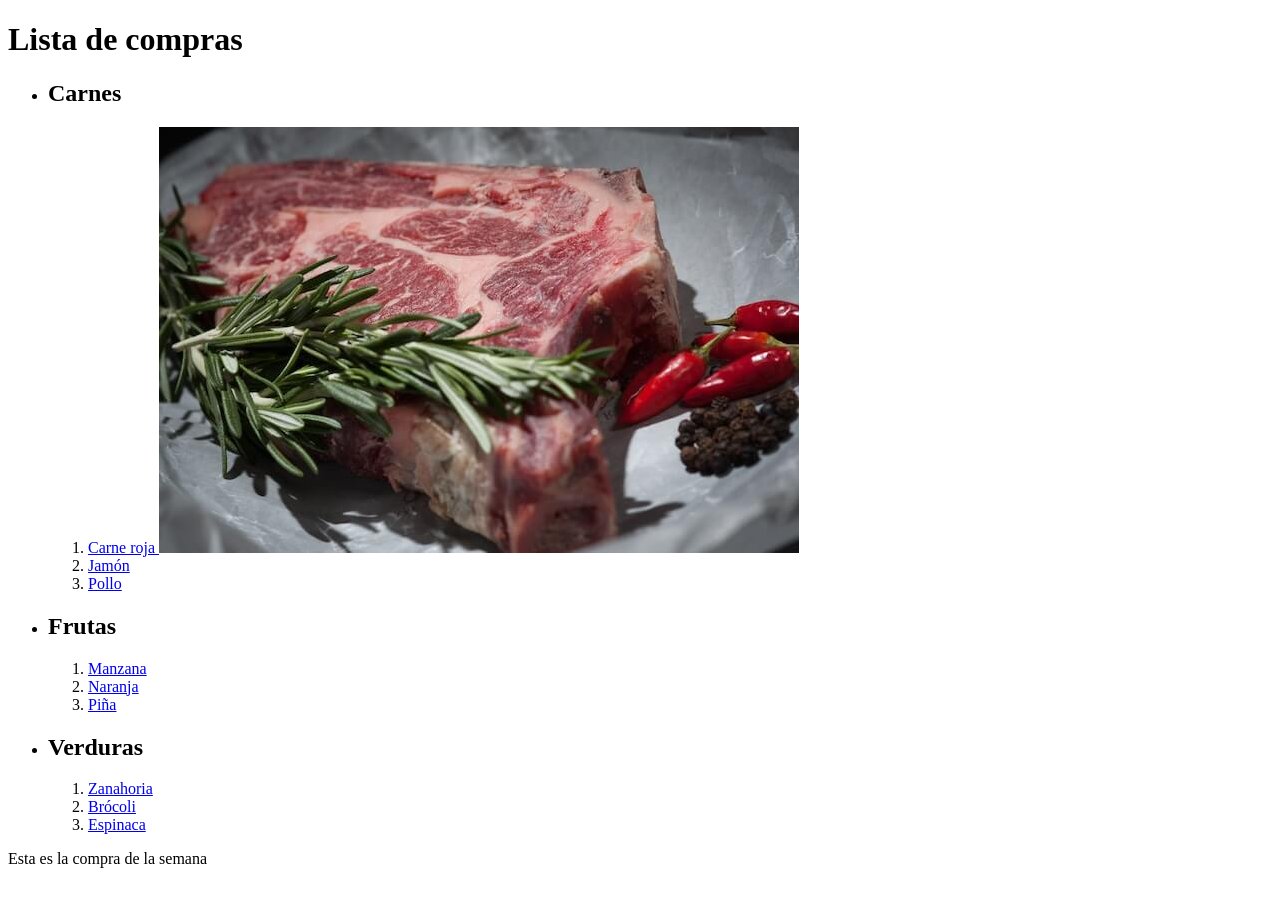
<file: 3. CursoDefinitivoHTML&CSS/index.html>
<!DOCTYPE html>
<html lang="es">

<head>
    <meta charset="UTF-8">
    <meta http-equiv="X-UA-Compatible" content="IE=edge">
    <meta name="viewport" content="width=device-width, initial-scale=1.0">
    <title>Document</title>
</head>

<body>
    <header>
        <h1>Lista de compras</h1>
    </header>
    <main>
        <section>
            <ul>
                <li>
                    <h2>Carnes</h2>
                </li>
                <ol>
                    <li>
                        <a target="_blank"
                            href="https://www.google.com/search?q=recetas+con+carne+roja&rlz=1C1CHBF_esMX1049MX1049&oq=recetas+con+carne+roja&aqs=chrome.0.0i512l10.4280j0j7&sourceid=chrome&ie=UTF-8">Carne
                            roja
                        </a>
                        <img src="./assets/images/carneRoja.jpg" alt="">
                    </li>
                    <li>
                        <a target="_blank" href="https://www.google.com/search?q=recetas+con+jam%C3%B3n&">Jamón
                        </a>
                    </li>
                    <li>
                        <a target="_blank" href="https://www.google.com/search?q=recetas+con+pollo">Pollo
                        </a>
                    </li>
                </ol>
            </ul>
            <ul>
                <li>
                    <h2>Frutas</h2>
                </li>
                <ol>
                    <li>
                        <a target="_blank" href="https://www.google.com/search?q=recetas+con+manzana">Manzana
                        </a>
                    </li>
                    <li>
                        <a target="_blank" href="https://www.google.com/search?q=recetas+con+Naranja">Naranja
                        </a>
                    </li>
                    <li>
                        <a target="_blank" href="https://www.google.com/search?q=recetas+con+Pi%C3%B1a">Piña
                        </a>
                    </li>
                </ol>
            </ul>

            <ul>
                <li>
                    <h2>Verduras</h2>
                </li>
                <ol>
                    <li>
                        <a target="_blank" href="https://www.google.com/search?q=recetas+con+Zanahoria">Zanahoria
                        </a>
                    </li>
                    <li>
                        <a target="_blank" href="https://www.google.com/search?q=recetas+con+Br%C3%B3coli">Brócoli
                        </a>
                    </li>
                    <li>
                        <a target="_blank" href="https://www.google.com/search?q=recetas+con+Espinaca">Espinaca
                        </a>
                    </li>
                </ol>
            </ul>
            <p>Esta es la compra de la semana</p>
        </section>
    </main>
</body>

</html>
</file>
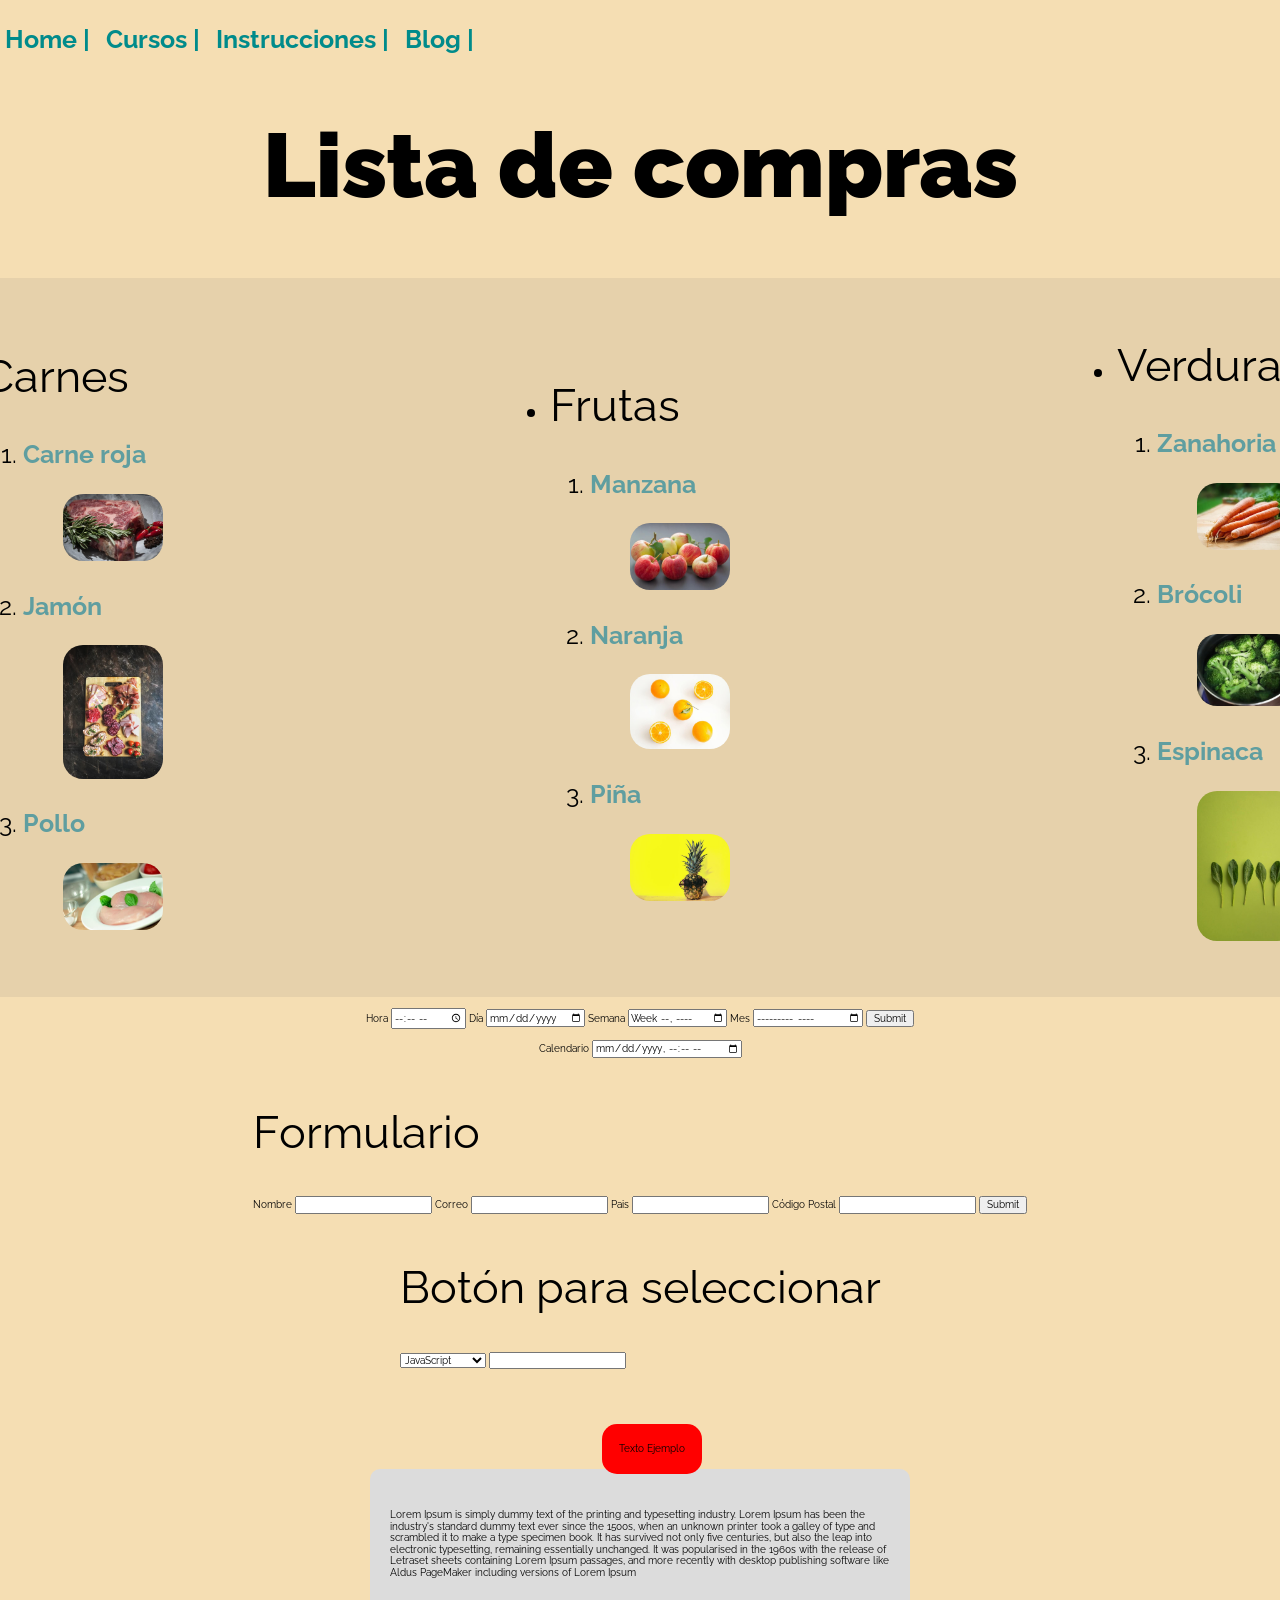
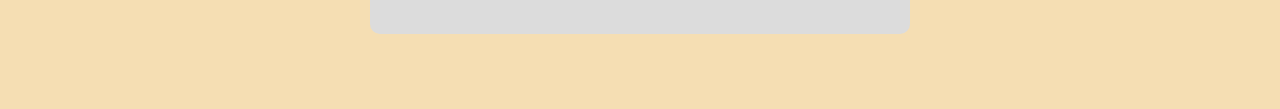
<file: 3. CursoDefinitivoHTMLAndCSS/index.html>
<!DOCTYPE html>
<html lang="es">

<head>
    <meta charset="UTF-8">
    <meta http-equiv="X-UA-Compatible" content="IE=edge">
    <meta name="viewport" content="width=device-width, initial-scale=1.0">
    <title>Document</title>
    <link rel="stylesheet" href="./css/normalize.css">
    <link rel="stylesheet" href="./css/mainCSS.css">
</head>

<body>
    <header>
        <nav>
            <ul class="main-nav">
                <li class="main-nav_item">
                    <a href="#">Home</a>
                </li>
                <li class="main-nav_item">
                    <a href="./layout.html">Cursos</a>
                </li>
                <li class="main-nav_item">
                    <a href="#">Instrucciones</a>
                </li>
                <li class="main-nav_item">
                    <a href="#">Blog</a>
                </li>
            </ul>
        </nav>
        <h1>Lista de compras</h1>
    </header>
    <main>
        <section id="lista_de_compras">
            <ul>
                <li>
                    <h2>Carnes</h2>
                </li>
                <ol>
                    <li>
                        <a target="_blank"
                            href="https://www.google.com/search?q=recetas+con+carne+roja&rlz=1C1CHBF_esMX1049MX1049&oq=recetas+con+carne+roja&aqs=chrome.0.0i512l10.4280j0j7&sourceid=chrome&ie=UTF-8">Carne
                            roja
                        </a>
                        <figure>
                            <img src="./assets/images/carneRoja.jpg" alt="" width="75px">
                            <!-- <figcaption>Es una imagen de carne roja para la dieta</figcaption> -->
                            <!-- Esta última etiqueta de <figcaption></figcaption>, sirve para dejar una nota de pie en la imagen -->
                        </figure>
                    </li>
                    <li>
                        <a target="_blank" href="https://www.google.com/search?q=recetas+con+jam%C3%B3n&">Jamón
                        </a>
                        <figure>
                            <img src="./assets/images/jamon.jpg" alt="" width="75px">
                        </figure>
                    </li>
                    <li>
                        <a target="_blank" href="https://www.google.com/search?q=recetas+con+pollo">Pollo
                        </a>
                        <figure>
                            <img src="./assets/images/pollo.jpg" alt="" width="75px">
                        </figure>
                    </li>
                </ol>
            </ul>
            <ul>
                <li>
                    <h2>Frutas</h2>
                </li>
                <ol>
                    <li>
                        <a target="_blank" href="https://www.google.com/search?q=recetas+con+manzana">Manzana
                        </a>
                        <figure>
                            <img src="./assets/images/manzanas.jpg" alt="" width="75px">
                        </figure>
                    </li>
                    <li>
                        <a target="_blank" href="https://www.google.com/search?q=recetas+con+Naranja">Naranja
                        </a>
                        <figure>
                            <img src="./assets/images/naranja.jpg" alt="" width="75px">
                        </figure>
                    </li>
                    <li>
                        <a target="_blank" href="https://www.google.com/search?q=recetas+con+Pi%C3%B1a">Piña
                        </a>
                        <figure>
                            <img src="./assets/images/pina.jpg" alt="" width="75px">
                        </figure>
                    </li>
                </ol>
            </ul>

            <ul>
                <li>
                    <h2>Verduras</h2>
                </li>
                <ol>
                    <li>
                        <a target="_blank" href="https://www.google.com/search?q=recetas+con+Zanahoria">Zanahoria
                        </a>
                        <figure>
                            <img src="./assets/images/zanahorias.jpg" alt="" width="75px">
                        </figure>
                    </li>
                    <li>
                        <a target="_blank" href="https://www.google.com/search?q=recetas+con+Br%C3%B3coli">Brócoli
                        </a>
                        <figure>
                            <img src="./assets/images/brocoli.jpg" alt="" width="75px">
                        </figure>
                    </li>
                    <li>
                        <a target="_blank" href="https://www.google.com/search?q=recetas+con+Espinaca">Espinaca
                        </a>
                        <figure>
                            <img src="./assets/images/espinacas.jpg" alt="" width="75px">
                        </figure>
                        <figcaption></figcaption>
                    </li>
                </ol>
            </ul>
        </section>
        <br>
        <section>
            <form action="">
                <label for="hora">
                    <span>Hora</span>
                    <input type="time" id="hora" name="hora">
                </label>
                <label for="dia">
                    <span>Día</span>
                    <input type="date" id="dia" name="dia">
                </label>
                <label for="semana">
                    <span>Semana</span>
                    <input type="week" id="semana" name="semana">
                </label>
                <label for="mes">
                    <span>Mes</span>
                    <input type="month" id="mes" name="mes">
                </label>
                <input type="submit">
            </form>
        </section>
        <br>
        <section>
            <form action="">
                <label for="calendario">
                    <span>Calendario</span>
                    <input type="datetime-local" id="calendario" name="calendario">
                </label>
            </form>
        </section>
        <br>
        <section>
            <h2>Formulario</h2>
            <!-- nombre, correo, país y CP -->
            <form action="">
                <label for="nombre">
                    <span>Nombre</span>
                    <input type="text" name="nombre" id="nombre" required autocomplete="name">
                </label>
                <label for="correo">
                    <span>Correo</span>
                    <input type="email" name="correo" id="correo" required autocomplete="email">
                </label>
                <label for="pais">
                    <span>Pais</span>
                    <input type="text" name="pais" id="pais" required autocomplete="country-name">
                </label>
                <label for="cp">
                    <span>Código Postal</span>
                    <input type="number" name="cp" id="cp" required autocomplete="postal-code">
                </label>
                <input type="submit">
            </form>
        </section>
        <br>
        <section>
            <h2>Botón para seleccionar</h2>
            <select name="cursos" id="">
                <option value="JavaScript">JavaScript</option>
                <option value="HTML5">HTML5</option>
                <option value="CSS3">CSS3</option>
                <option value="Web Standar">Web Standars</option>
            </select>
            <input list="cursos">
            <datalist id="cursos">
                <option value="JavaScript"></option>
                <option value="HTML5"></option>
                <option value="CSS3"></option>
                <option value="Web Standar"></option>
            </datalist>
        </section>
        <div class="reto37">
            <div class="red_box">
                <p>Texto Ejemplo</p>
            </div>
            <section class="gray_box">
                Lorem Ipsum is simply dummy text of the printing and typesetting industry. Lorem Ipsum has been the
                industry's standard dummy text ever since the 1500s, when an unknown printer took a galley of type and
                scrambled it to make a type specimen book. It has survived not only five centuries, but also the leap
                into electronic typesetting, remaining essentially unchanged. It was popularised in the 1960s with the
                release of Letraset sheets containing Lorem Ipsum passages, and more recently with desktop publishing
                software like Aldus PageMaker including versions of Lorem Ipsum
            </section>
        <div/>
    </main>
</body>

</html>
</file>
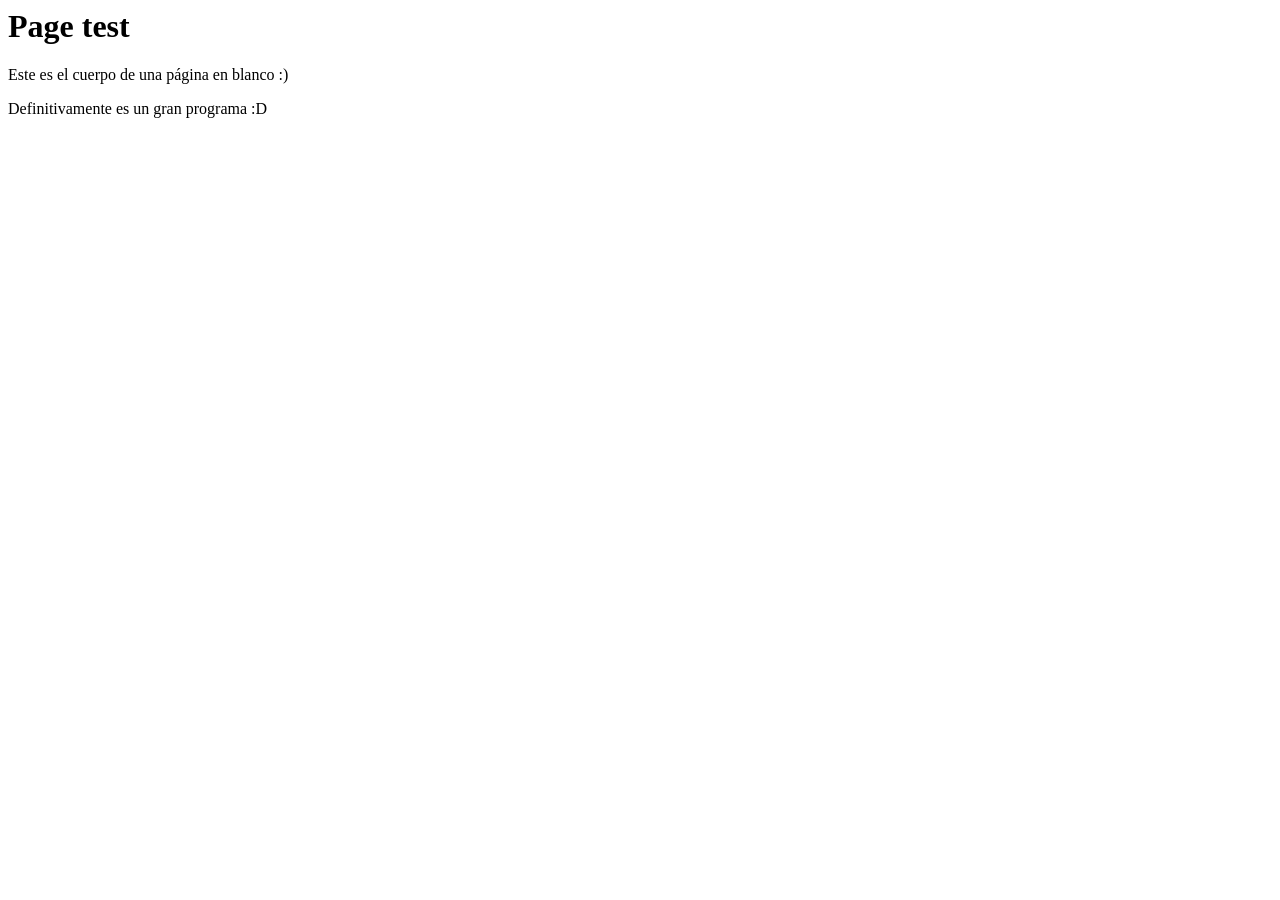
<file: 1. piedra_papel_tijera/pagina.html>
<html>
	<head>
		<meta charset="utf-8" />
		<title>First page</title>
		<script>
			//Podemos hacer esto, pero no es correcto
			let mombre=""
			nombre=prompt("¿Cuál es tu nombre?")
			alert("Bienvenido "+nombre)
		</script>
	</head>
	<body>
		<h1>Page test</h1>
		<p>
			Este es el cuerpo de una página en blanco :)
		</p>
		<p>
			Definitivamente es un gran programa :D
		</p>
	</body>
</html>
</file>
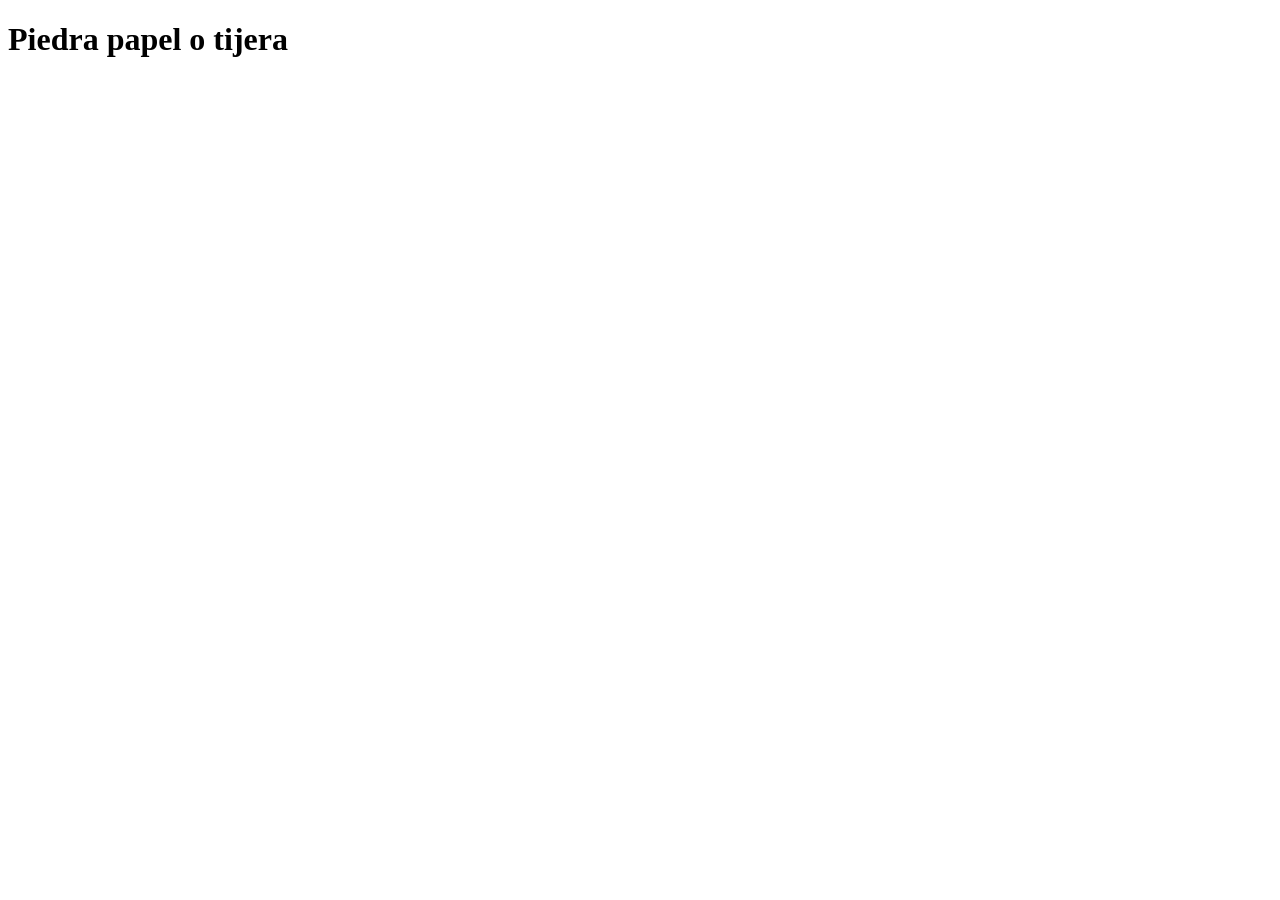
<file: 1. piedra_papel_tijera/PiedraPapelTijera.html>
<!DOCTYPE html>
<html lang="en">
<head>
    <meta charset="UTF-8">
    <meta http-equiv="X-UA-Compatible" content="IE=edge">
    <meta name="viewport" content="width=device-width, initial-scale=1.0">
    <title>PPT juego</title>
    <script src="js/codigo.js"></script>
</head>
<body>
    <h1>
        Piedra papel o tijera
    </h1>
</body>
</html>
</file>
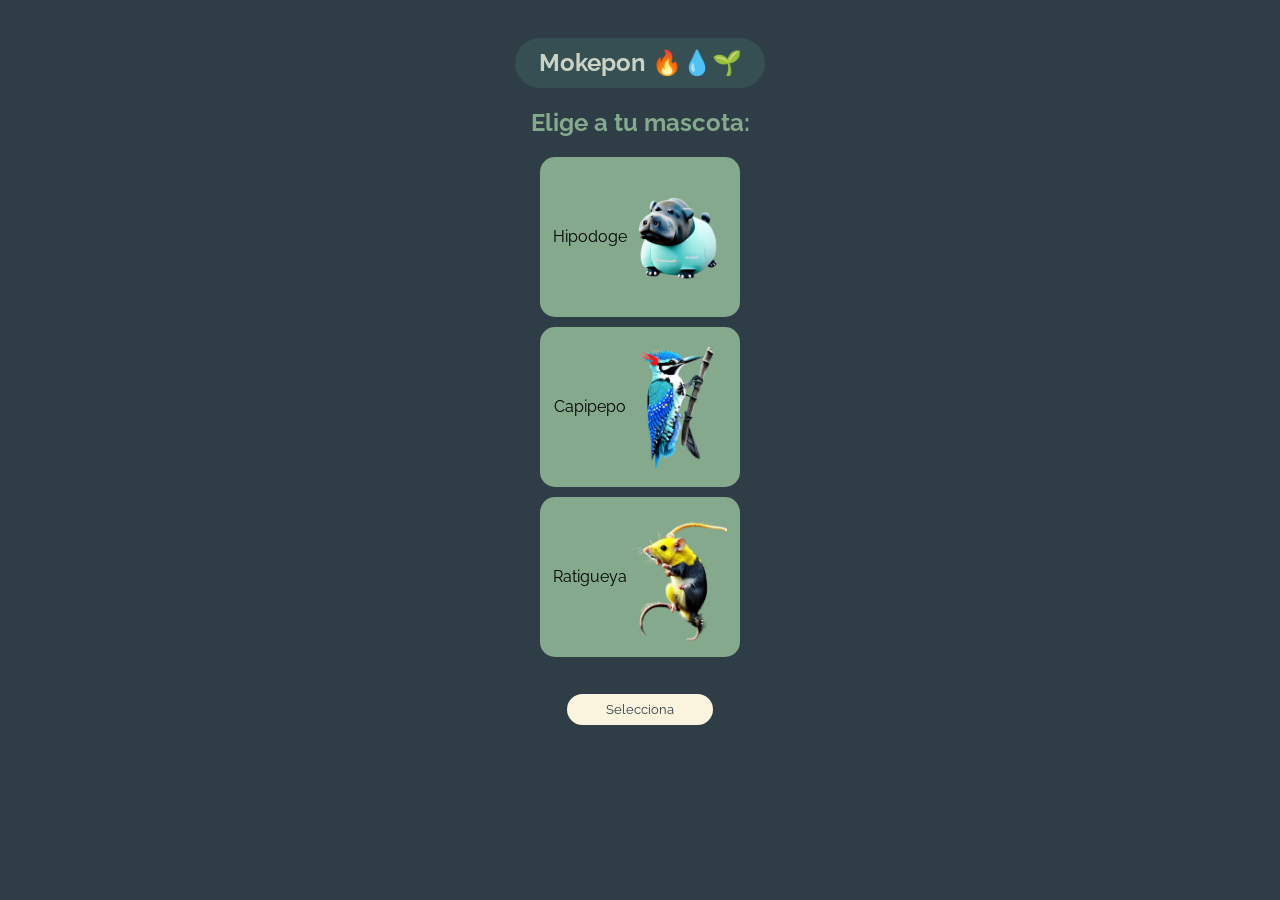
<file: 2. mokepon/mokepon.html>
<!DOCTYPE html>
<html lang="en">

<head>
    <meta charset="UTF-8">
    <meta http-equiv="X-UA-Compatible" content="IE=edge">
    <meta name="viewport" content="width=device-width, initial-scale=1.0">
    <title>Mokepon!</title>
    <link rel="stylesheet" href="./css/styles.css">
</head>
<body>
    <section id="seleccionar-mascota">
        <h1 class="titulo">Mokepon 🔥💧🌱</h1>        
        <h2 class="subtitulo">Elige a tu mascota: </h2>
        <div id="contenedor-tarjetas" class="seleccionar-opciones">
            
        </div>
        <button id="boton-mascota">
            Selecciona
        </button>
    </section>
    <section id="seleccionar-ataque">
        <h1 class="titulo">Mokepon 🔥💧🌱</h1>

        <h2 class="subtitulo">Elige tu ataque: </h2>
        <div id="contenedorAtaques" class="skillSelection">
            
        </div>
        <div id="mensajes">
            <p id="resultado">Mucha suerte 🤠</p>
            <section id="reiniciar">
                <button type="button" id="boton-reiniciar">
                    Reiniciar partida
                </button>
            </section>
        </div>
        <div class="ataques">
            <div class="ataques-jugador">
                <p id="vidas-jugador">3</p>
                <p id="mascota-jugador"></p>
                <div id="ataquesJugador"></div>
            </div>
            <div class="ataques-enemigo">
                <p id="vidas-enemigo">3</p>
                <p id="mascota-enemigo"></p>
                <div id="ataquesEnemigo"></div>
            </div>
            
            
        </div>
    </section>
    <script src="js/codigo.js"></script>
</body>
</html>
</file>
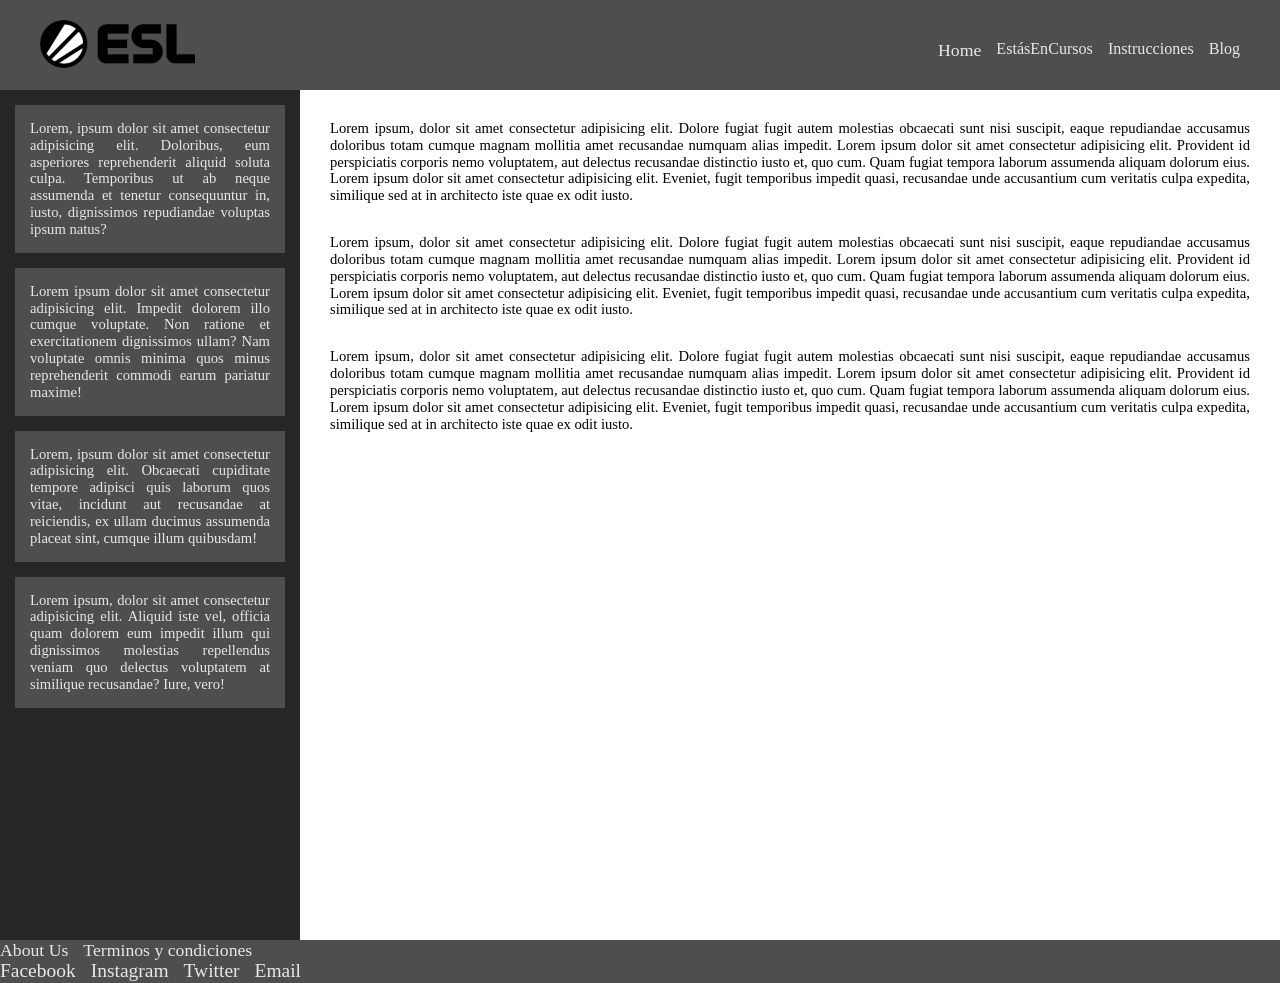
<file: 3. CursoDefinitivoHTMLAndCSS/layout.html>
<!DOCTYPE html>
<html lang="en">

<head>
    <meta charset="UTF-8">
    <meta http-equiv="X-UA-Compatible" content="IE=edge">
    <meta name="viewport" content="width=device-width, initial-scale=1.0">
    <link rel="stylesheet" href="./css/normalize.css">
    <link rel="stylesheet" href="./css/layout.css">
    <title>Document</title>
</head>

<body>
    <header class="header__body">
        <figure class="header__body-figure">
            <!-- Logo -->
            <img class="header__body-mainImg" src="./assets/images/ESLLogo.png" alt="">
        </figure>
        <nav class="header__body-nav">
            <!-- Navbar -->
            <ul class="header__body-ul">
                <li class="header__body-liHome">
                    <a class="header__body-liHomeButton" href="./index.html">Home</a>
                </li>
                <li class="header__body-liCursos">EstásEnCursos</li>
                <li class="header__body-liInstructores">Instrucciones</li>
                <li class="header__body-liBlog">Blog</li>
            </ul>
        </nav>
    </header>
    <main>
        <aside class="main__asaide-notes">
            <!-- Photos, news, blogpost, etc -->
            <article class="asaide__notes-article">
                <div class="asaide__notes-articleInfo">Lorem, ipsum dolor sit amet consectetur adipisicing elit. Doloribus, eum asperiores reprehenderit
                    aliquid soluta culpa. Temporibus ut ab neque assumenda et tenetur consequuntur in, iusto,
                    dignissimos repudiandae voluptas ipsum natus?</div>
            </article>
            <article class="asaide__notes-article">
                <div class="asaide__notes-articleInfo">Lorem ipsum dolor sit amet consectetur adipisicing elit. Impedit dolorem illo cumque voluptate. Non ratione et exercitationem dignissimos ullam? Nam voluptate omnis minima quos minus reprehenderit commodi earum pariatur maxime!</div>
            </article>
            <article class="asaide__notes-article">
                <div class="asaide__notes-articleInfo">Lorem, ipsum dolor sit amet consectetur adipisicing elit. Obcaecati cupiditate tempore adipisci quis laborum quos vitae, incidunt aut recusandae at reiciendis, ex ullam ducimus assumenda placeat sint, cumque illum quibusdam!</div>
            </article>
            <article class="asaide__notes-article">
                <div class="asaide__notes-articleInfo">Lorem ipsum, dolor sit amet consectetur adipisicing elit. Aliquid iste vel, officia quam dolorem eum impedit illum qui dignissimos molestias repellendus veniam quo delectus voluptatem at similique recusandae? Iure, vero!</div>
            </article>
        </aside>
        <section class="main__section">
            <!-- Main section -->
            <p class="main__section-parrafo">Lorem ipsum, dolor sit amet consectetur adipisicing elit. Dolore fugiat fugit autem molestias obcaecati sunt nisi suscipit, eaque repudiandae accusamus doloribus totam cumque magnam mollitia amet recusandae numquam alias impedit. Lorem ipsum dolor sit amet consectetur adipisicing elit. Provident id perspiciatis corporis nemo voluptatem, aut delectus recusandae distinctio iusto et, quo cum. Quam fugiat tempora laborum assumenda aliquam dolorum eius. Lorem ipsum dolor sit amet consectetur adipisicing elit. Eveniet, fugit temporibus impedit quasi, recusandae unde accusantium cum veritatis culpa expedita, similique sed at in architecto iste quae ex odit iusto.</p>
            <p class="main__section-parrafo">Lorem ipsum, dolor sit amet consectetur adipisicing elit. Dolore fugiat fugit autem molestias obcaecati sunt nisi suscipit, eaque repudiandae accusamus doloribus totam cumque magnam mollitia amet recusandae numquam alias impedit. Lorem ipsum dolor sit amet consectetur adipisicing elit. Provident id perspiciatis corporis nemo voluptatem, aut delectus recusandae distinctio iusto et, quo cum. Quam fugiat tempora laborum assumenda aliquam dolorum eius. Lorem ipsum dolor sit amet consectetur adipisicing elit. Eveniet, fugit temporibus impedit quasi, recusandae unde accusantium cum veritatis culpa expedita, similique sed at in architecto iste quae ex odit iusto.</p>
            <p class="main__section-parrafo">Lorem ipsum, dolor sit amet consectetur adipisicing elit. Dolore fugiat fugit autem molestias obcaecati sunt nisi suscipit, eaque repudiandae accusamus doloribus totam cumque magnam mollitia amet recusandae numquam alias impedit. Lorem ipsum dolor sit amet consectetur adipisicing elit. Provident id perspiciatis corporis nemo voluptatem, aut delectus recusandae distinctio iusto et, quo cum. Quam fugiat tempora laborum assumenda aliquam dolorum eius. Lorem ipsum dolor sit amet consectetur adipisicing elit. Eveniet, fugit temporibus impedit quasi, recusandae unde accusantium cum veritatis culpa expedita, similique sed at in architecto iste quae ex odit iusto.</p>
        </section>
        <footer class="main__footer">
            <section class="footer__section-info">
                <!-- Basic Info -->
                <ul class="footer__body-ul">
                    <li class="footer__body-aboutUs">
                        About Us
                    </li>
                    <li class="footer__body-TAndC">
                        Terminos y condiciones
                    </li>
                </ul>
            </section>
            <section class="footer__section-socialMedia">
                <!-- Social media -->
                <ul class="footer__body-ul">
                    <li class="footer__body-FB">
                        <a class="footer-liFBButton" href="#">Facebook</a>
                    </li>
                    <li class="footer__body-IG">
                        <a class="footer-liFBButton" href="#">Instagram</a>
                    </li>
                    <li class="footer__body-TT">
                        <a class="footer-liFBButton" href="#">Twitter</a>
                    </li>
                    <li class="footer__body-email">
                        <a class="footer-liFBButton" href="#">Email</a>
                    </li>
                </ul>
            </section>
        </footer>
    </main>
</body>

</html>
</file>
<file: 3. CursoDefinitivoHTMLAndCSS/css/mainCSS.css>
@import url('https://fonts.googleapis.com/css2?family=Raleway:wght@200&display=swap');

body{
    background-color: wheat;
    font-family: 'Raleway', sans-serif;
}
.main-nav{
    margin-top: 2.5rem;
    list-style: none;
    padding-left: 0;
    /* background-color: antiquewhite; */
}
.main-nav_item{
    color: red;
    display: inline-block
}
.main-nav_item a{
    color:darkcyan;
    padding: 0.5rem;
    text-decoration: none;
}
.main-nav_item a:hover{
    color: burlywood;
}
.main-nav_item a:active{
    color: red;
}
.main-nav_item a::after{
    content: " | ";
}
h1{
    font-size: 9rem;
    font-weight: 900;
    display: flex;
    justify-content: center;
}
main{
    display: flex;
    flex-direction: column;
    align-items: center;
}
#lista_de_compras{
    display: flex;
    justify-content: space-around;
    background-color: rgb(230, 209, 171);
    border-radius: 25px;
    width: 170.0rem;
    align-items: center;

}
h2{
    font-size: 4.5rem;
    font-weight: 400;
}
ul{
    font-size: 2.5rem;
}
ul a{
    text-decoration: none;
    font-weight: bold;
    color: cadetblue;
}
figcaption{
    color: darkolivegreen;
}
img{
    width: 10.0rem;
    height: auto;
    border-radius: 20px;
}
.reto37{
    margin-top: 50px;
}
.gray_box{
    padding: 4rem 2rem;
    border-radius: 10px;
    background-color: gainsboro;
    display: inline-block;
    min-width: 25rem;
    max-width: 50rem;
    min-height: 8.5rem;
    margin-bottom: 75px;
}
.red_box{
    background-color: red;
    width: 10rem;
    height: 5rem;
    border-radius: 15px;
    display: flex;
    position: relative;
    align-items: center;
    justify-content: center;
    left: 43%;
    top: 0.5rem;
}
</file>
<file: 2. mokepon/css/styles.css>
@import url('https://fonts.googleapis.com/css2?family=Raleway:ital,wght@0,100;0,500;1,100&display=swap');
body{
    font-family: 'Raleway', sans-serif;
    padding: 10px;
    background-color: #2f3e46;
}
.titulo {
    /*Para las clases es un .titulo y para ID es #titulo*/
    color: #cad2c5;
    width: 250px;
    height: 50px;
    background-color: #354f52;
    border-radius: 50px;
    display: flex;
    justify-content: center;
    align-items: center;
}

.tarjeta-de-mokepon:hover {
    cursor: pointer;
}

.subtitulo {
    color: #84a98c;
    margin:0px;
    margin-bottom: 10px;
}
#seleccionar-ataque {
    color: white;
    flex-direction: column;
    align-items: center;
}

.boton-de-ataque{
    background-color: #faf3dd;
    border-radius: 50px;
    height: 35px;
    width: 150px;
    border: 2px solid;   
    color: #2f3e46;
    font-family: 'Raleway', sans-serif;
}

.boton-de-ataque:hover{
    background-color: #2f3e46;
    color: #faf3dd;
}

#mensajes {
    color: azure;
}

#seleccionar-mascota {
    display: flex;
    flex-direction: column;
    align-items: center;
}
#seleccionar-opciones, .skillSelection{
    display: flex;
    gap: 10px;
    justify-content: center;
    align-items: center;
    background-color: #354f52;
    border-radius: 10px;
    width: 700px;
    padding: 25px;
    font-family: 'Raleway', sans-serif;
}

.tarjeta-de-mokepon{
    width: 200px;
    height: 160px;
    padding: 10px;
    box-sizing: border-box;
    margin: 10px;
    border-radius: 15px;
    display: flex;
    justify-content: center;
    align-items: center;
    background-color: #84a98c;
}

input{
    display: none;
}

input:checked + label{
    background-color: #cad2c5;
}

.tarjeta-de-mokepon img{
    width: 100px;
}

#boton-mascota{
    background-color: #faf3dd;
    border-radius: 50px;
    height: 35px;
    width: 150px;
    margin-top: 25px;
    border: 2px solid;
    color: #2f3e46;
    font-family: 'Raleway', sans-serif;
}

#boton-reiniciar{
    background-color: #2f3e46;
    border-radius: 50px;
    height: 35px;
    width: 150px;
    border: 2px solid;
    color: #faf3dd;
    font-family: 'Raleway', sans-serif;
}

#boton-reiniciar:hover{
    background-color: #faf3dd;
    color: #2f3e46;
}

#mensajes{
    background-color: #84a98c;
    border-radius: 20px;
    width: 200px;
    padding: 20px;
    margin-top: 20px;
    display: flex;
    align-items: center;
    flex-direction: column;
}

.ataques{
    display: grid;
    grid-template-columns: 150px 150px;
}

.ataques-jugador, .ataques-enemigo{
    display: flex;
    flex-direction: column;
    align-items: center;
}

@media(max-width: 360px){
    #seleccionar-opciones, .skillSelection{
        flex-direction: column;
    }
}
</file>
<file: 3. CursoDefinitivoHTMLAndCSS/css/layout.css>
*{
    font-size: 110%;
}
.header__body{
    width: 100vw;
    height: 10vh;
    background-color: #4E4E4E;
}
.header__body-mainImg{
    width: 155px;
    display: inline-block;    
    position: absolute;
    top: 2rem;
}
.header__body-figure{
    display: inline-block;
}
.header__body-nav{
    display: inline-block;
    position: absolute;
    right: 1rem;
    top: 2.5rem;
}
.header__body-ul, .header__body-ul > li{
    padding: 0rem;
    list-style-type: none;
    display: flex;
    margin-right: 1.5rem;
    color: #E7E7E7;
}
.header__body-liHomeButton{
    text-decoration: none;
    color: #E7E7E7;
}
.header__body-liHomeButton:hover{
    color: #C3C3C3;
}
.main__asaide-notes{
    width: 30rem;
    min-height: 85rem;
    display: inline-block;
    background-color: #262626;
}
.asaide__notes-article{
    margin: 1.5rem;
    background-color: #4E4E4E;
}
.asaide__notes-articleInfo{
    text-align: justify;
    font-size: 100%;
    color: #E7E7E7;
    padding: 1.5rem;
    border-radius: 25px;
}
.main__section{
    display: inline-block;
    position: absolute;
}
.main__section-parrafo{
    margin: 0%;
    margin: 0rem 3rem;
    margin-top: 3rem;
    text-align: justify;
}
.main__footer{
    width: 100vw;
    max-height: 30vh;
    background-color: #4E4E4E;
}
.footer__section-socialMedia, .footer__section-info{
    display: inline-block;
}
.footer__body-ul{
    margin: 0%;
    padding: 0rem;
    list-style-type: none;
    display: flex;
    margin-right: 1.5rem;
    color: #E7E7E7;
}
.footer__body-ul > li{
    padding: 0rem;
    list-style-type: none;
    display: flex;
    margin-right: 1.5rem;
    color: #E7E7E7;
}
.footer-liFBButton{
    text-decoration: none;
    color: #E7E7E7;
}
.footer__section-info{
    margin-right: 62%;
}
.footer-liFBButton:hover{
    color: #C3C3C3;
}
</file>
